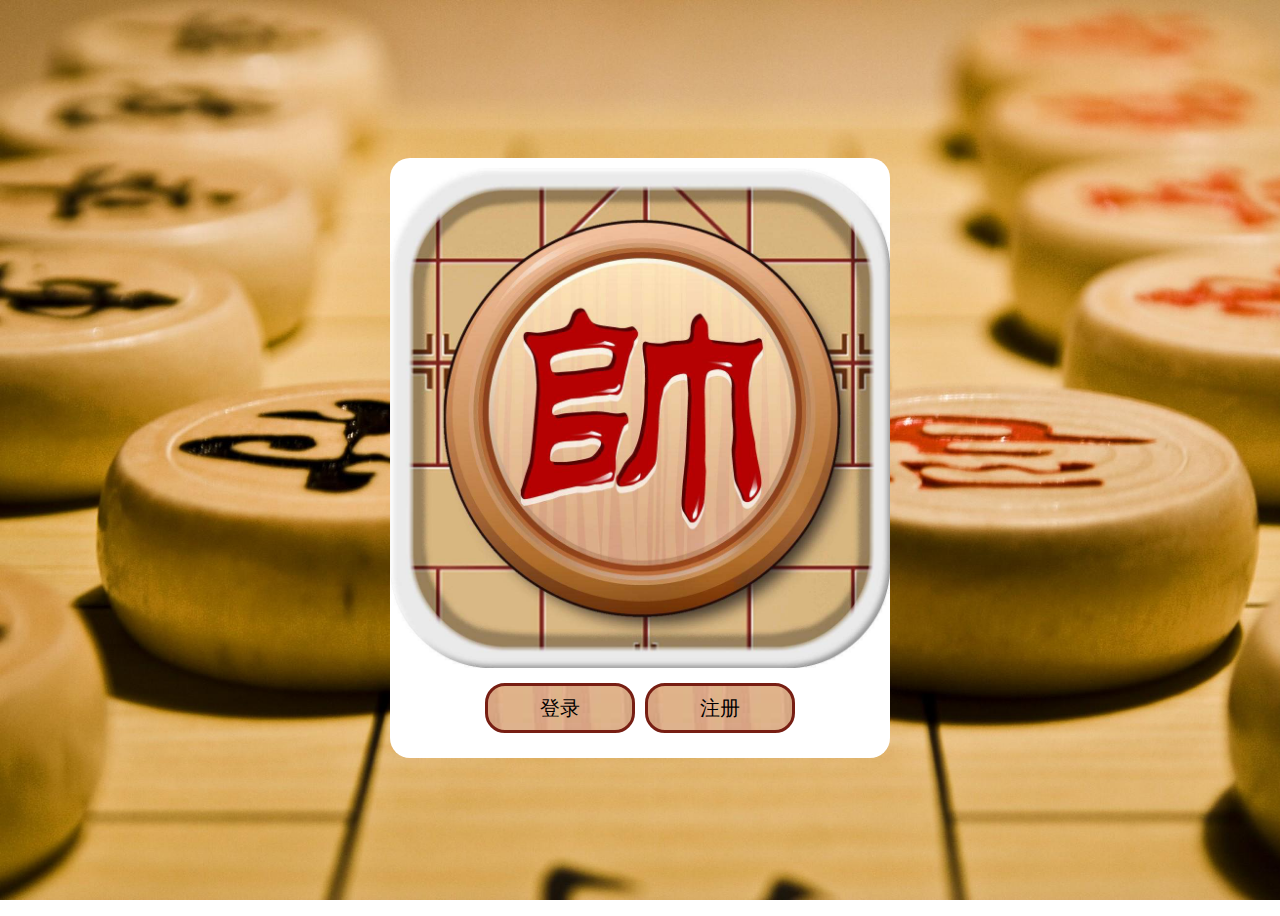
<file: ChineseChess/ChessServer/src/main/resources/static/index.html>
<!DOCTYPE html>
<html lang="en">
<head>
    <meta charset="UTF-8">
    <title>Welcome-首页</title>

    <link rel="stylesheet" href="css/first.css">


</head>
<body class="body">
<div class="main">
    <div class="icon_img" style="width: 500px;height: 500px"></div>
    <div class = "button_box">
        <button onclick="window.location.href= 'login.html'" class="large-button" style="margin-right: 5px">登录</button>
        <button onclick="window.location.href= 'register.html'" class="large-button" style="margin-left: 5px">注册</button>
    </div>
</div>


</body>
</html>
</file>
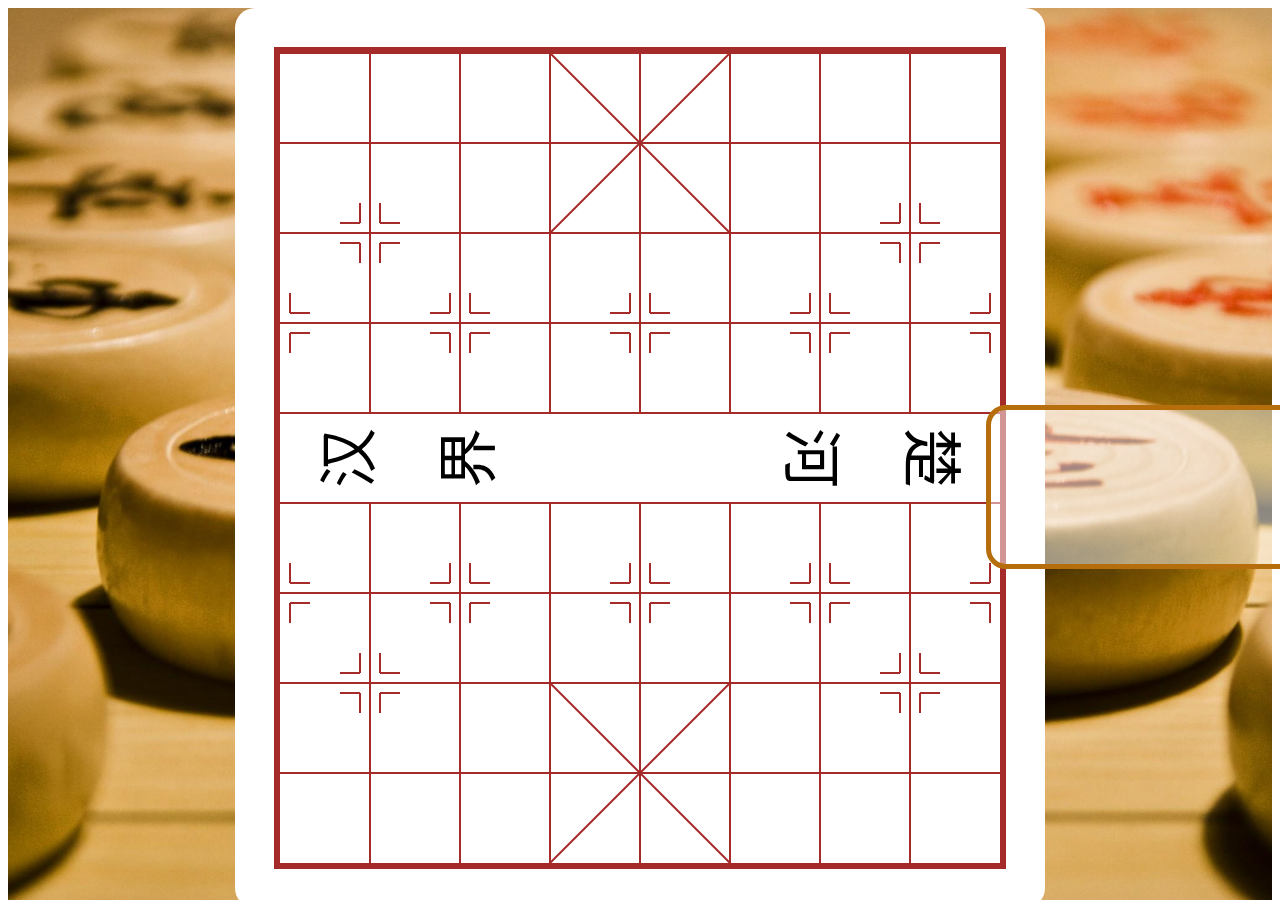
<file: ChineseChess/ChessServer/src/main/resources/static/chessboard.html>
<!DOCTYPE html>
<html lang="zh-CN">
<head>
    <meta charset="UTF-8">
    <title>matching</title>
    <link rel="stylesheet" href="css/first.css">
    <link rel="stylesheet" href="css/Chessboard.css">
    <script src="js/jquery_3.3.1.js"></script>
    <script src="js/rule.js"></script>
    <script src="js/WebSocket.js"></script>
    <script src="js/drewCB.js"></script>
</head>
<body>
<div class="body">
    <div class="chessboard">

        <canvas id="canvas1" height="822" width="732" >不支持Canvas</canvas>
        <script>drewCB();</script>
        <div class="chess_box"  id = "chess_box" onclick="removeAll()"> </div>
        <script>init(player.side);</script>
    </div>
</div>

<div>
    <textarea id="story" name="story" rows="10" cols="40" readonly="readonly" class="text_area"></textarea>
</div>
</body>
</html>
</file>
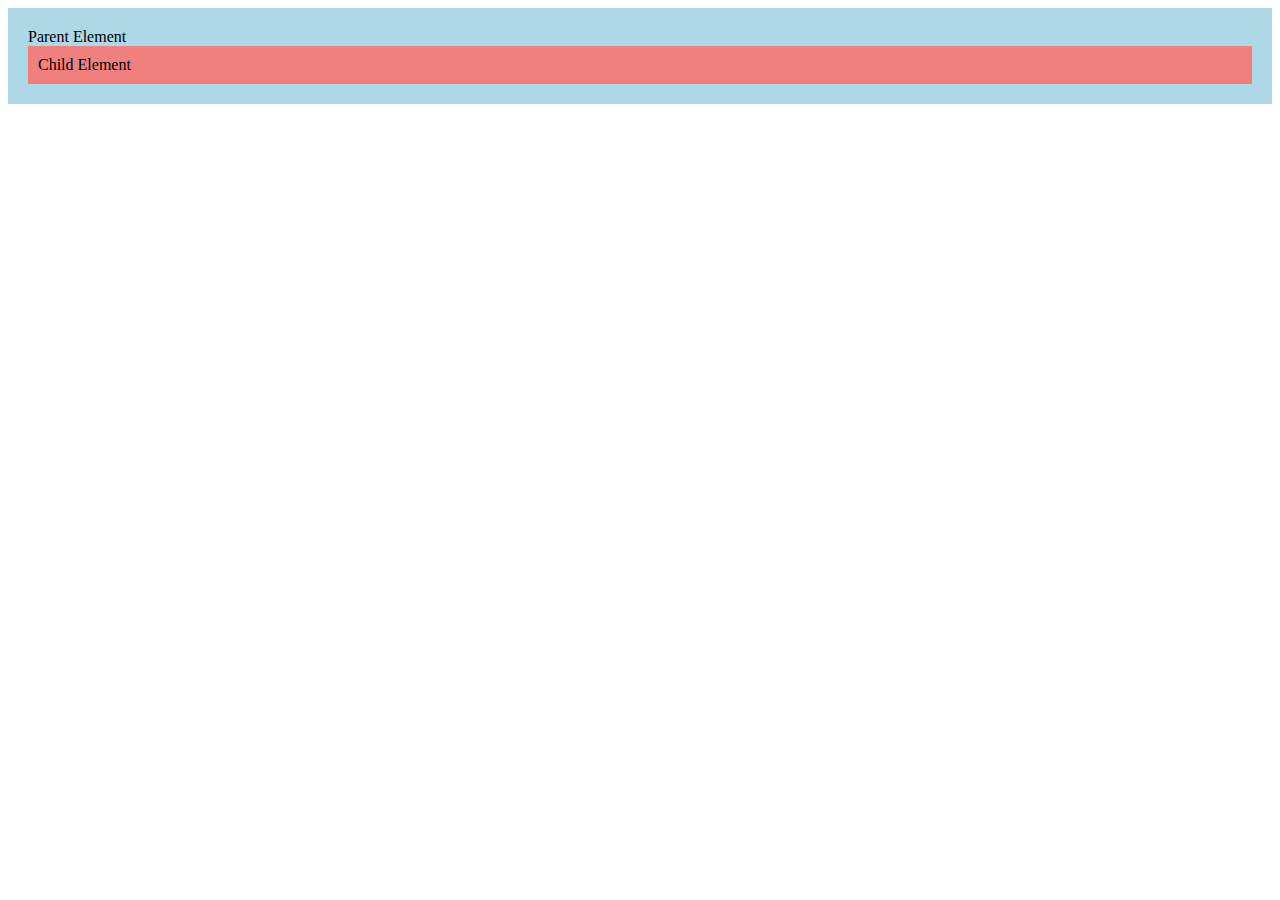
<file: ChineseChess/ChessServer/src/main/resources/static/ChineseChess.html>
<!DOCTYPE html>
<html>
<head>
    <style>
        .parent {
            background-color: lightblue;
            padding: 20px;
        }

        .child {
            background-color: lightcoral;
            padding: 10px;
        }
    </style>
</head>
<body>

<div class="parent" onclick="parentClick()">
    Parent Element
    <div class="child" onclick="childClick(event)">
        Child Element
    </div>
</div>

<script>
    function parentClick() {
        console.log('Parent element clicked');
    }

    function childClick(event) {
        event.stopPropagation(); // 阻止事件冒泡
        console.log('Child element clicked');
    }
</script>

</body>
</html>
</file>
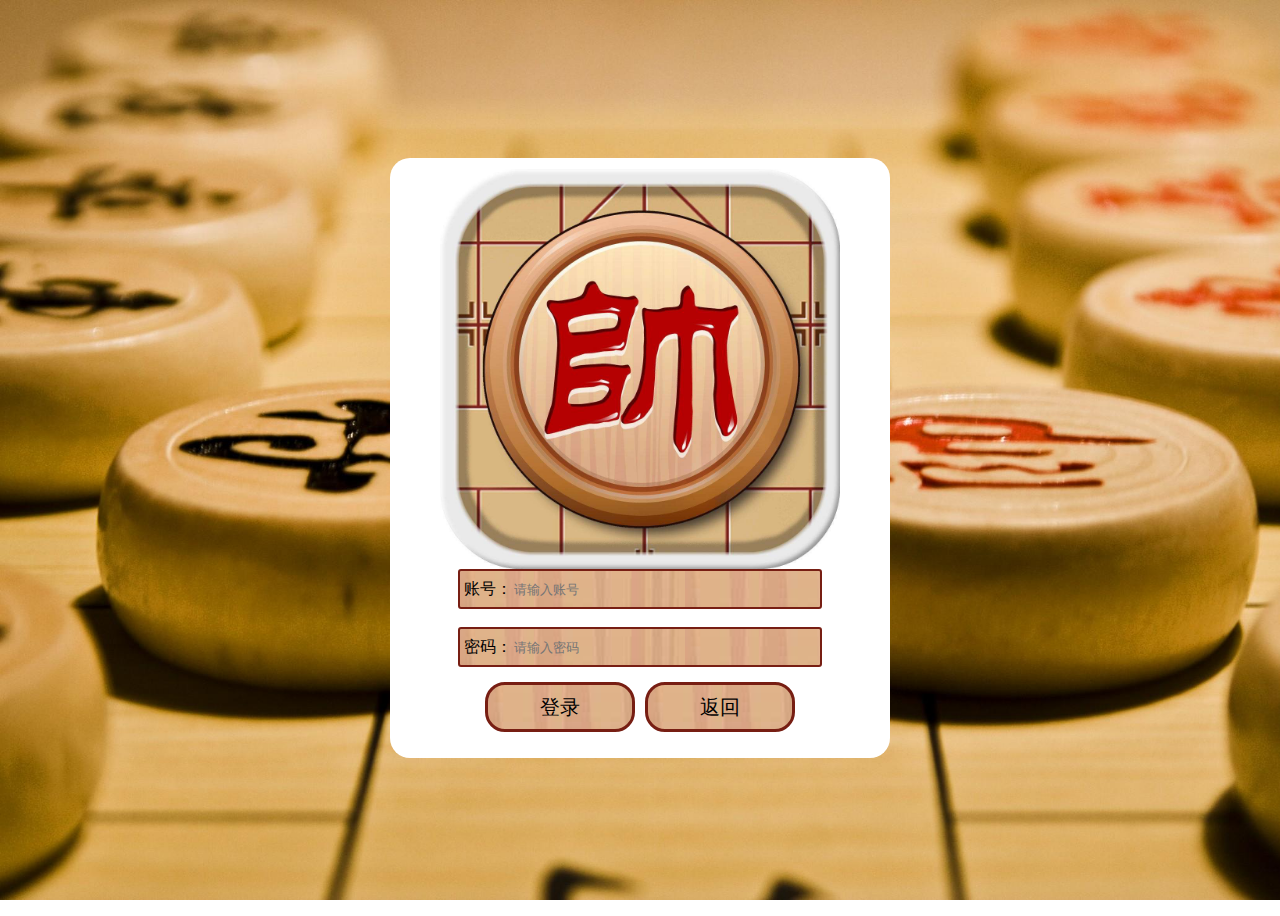
<file: ChineseChess/ChessServer/src/main/resources/static/InPage.html>
<!DOCTYPE html>
<html lang="en">
<head>
    <meta charset="UTF-8">
    <title>对弈页</title>
    <link rel="stylesheet" href="css/first.css">
    <script src="js/jquery_3.3.1.js"></script>
    <script src="js/login.js"></script>

    <script>
        let storage = window.sessionStorage;
        const player = JSON.parse(storage.getItem("player"));
        if (player == null){
            window.location.href = "login.html"
        }
        console.log(player);
    </script>

</head>
<body class="body">
<div class="main">
    <div class="icon_img" style="height: 400px;width: 400px"></div>
    <form action="login" method="post" class="form" id = "login">
        <div>
            <br>
            <label>选边:</label>
                <input type="radio" value="red" checked = "checked" name="side">红方
                <input type="radio" value="black" name="side">黑方

        </div>

    </form>
    <div class = "button_box">
        <button onclick="getMatch(player)" class="large-button" style="margin-right: 5px">匹配</button>
        <button onclick="window.location.href= 'index.html'" class="large-button" style="margin-left: 5px">退出</button>
    </div>
</div>


</body>
</html>
</file>
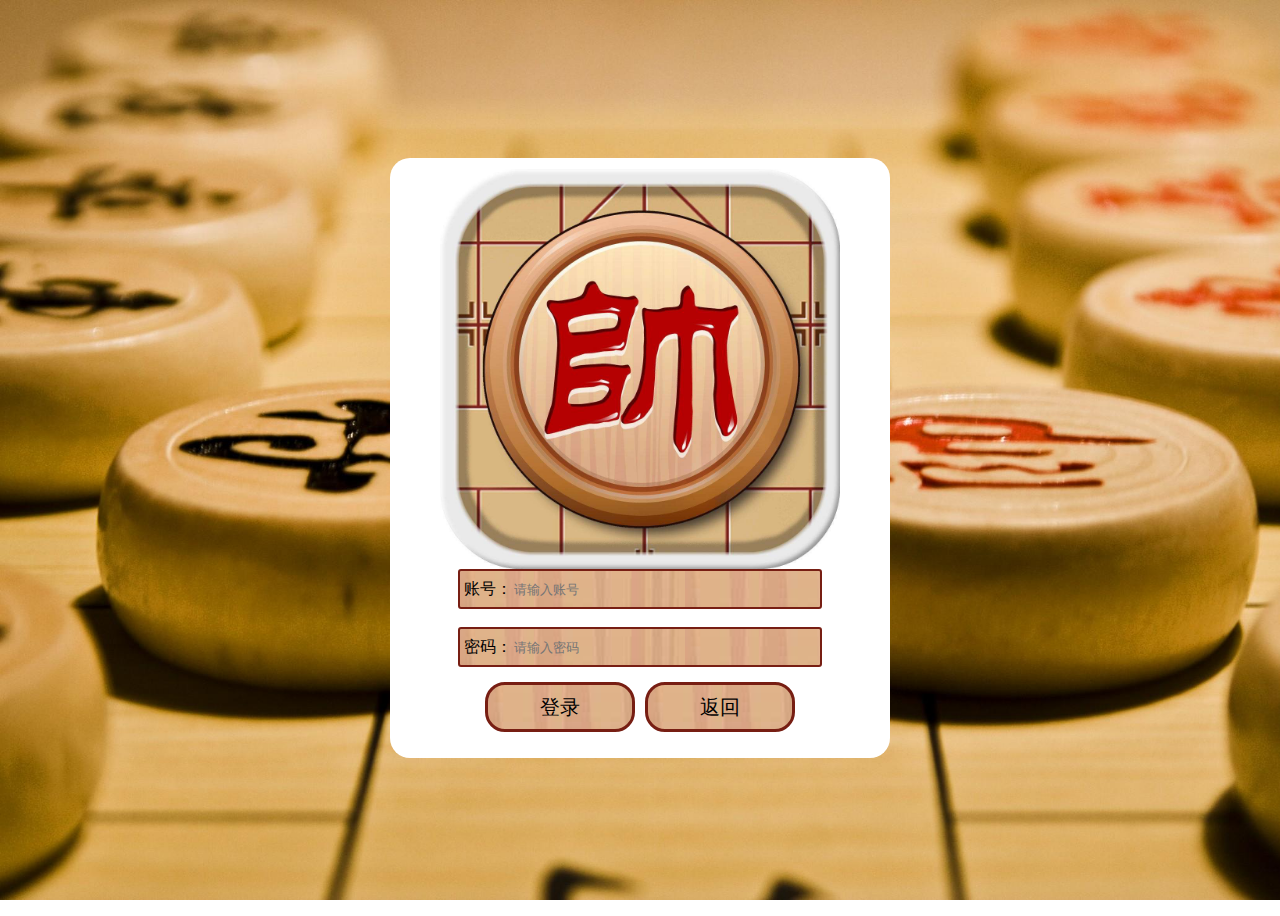
<file: ChineseChess/ChessServer/src/main/resources/static/login.html>
<!DOCTYPE html>
<html lang="cn">
<head>
    <meta charset="UTF-8">
    <title>登录页</title>

    <link rel="stylesheet" href="css/first.css">
    <script src="js/jquery_3.3.1.js"></script>
    <script src="js/login.js"></script>


</head>
<body class="body">
<div class="main">
    <div class="icon_img" style="height: 400px;width: 400px"></div>
    <form action="login" method="post" class="form" id = "login">
        <div class="input_box">
            <label>账号：</label>
            <input name="id" type="text" placeholder="请输入账号"
                   style="width:300px;height:30px;border: 3px;background-color:transparent;"/>
        </div>
        <BR>
        <div class="input_box">
            <label>密码：</label>
            <input name="pwd" type="password" placeholder="请输入密码"
                   style="width:300px;height:30px;border: 3px;background-color:transparent;"/>
        </div>
    </form>
    <div class = "button_box">
        <button onclick="login()" class="large-button" style="margin-right: 5px">登录</button>
        <button onclick="window.location.href= 'index.html'" class="large-button" style="margin-left: 5px">返回</button>
    </div>
</div>


</body>
</html>
</file>
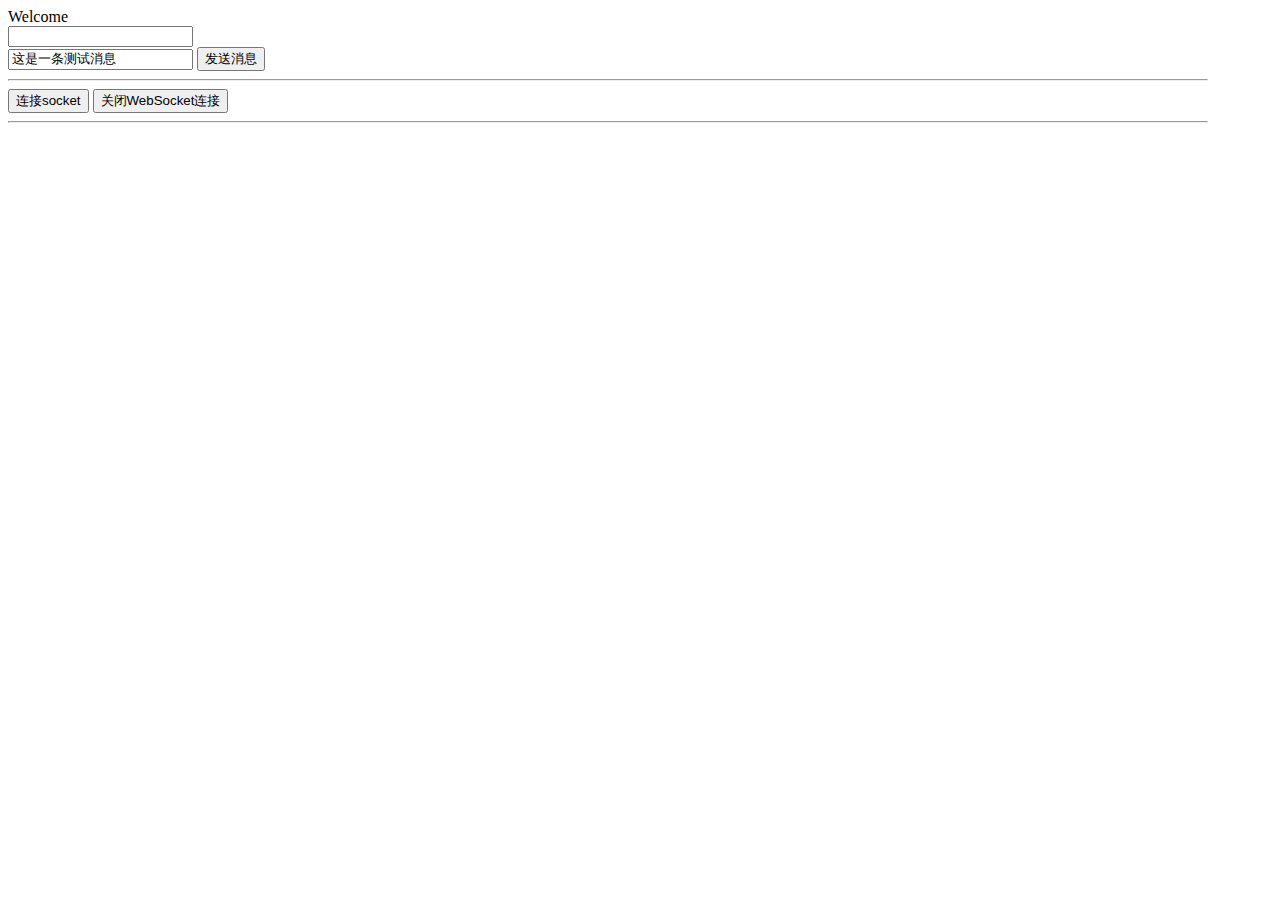
<file: ChineseChess/ChessServer/src/main/resources/static/websocket.html>
<!DOCTYPE html>
<html>
<head>
    <meta charset="utf-8">
    <title>websocket使用</title>
    <script src="js/jquery_3.3.1.js"></script>
    <script src="js/WebSocket.js"></script>
</head>
<body>
<div id="main" style="width: 1200px;height:800px;">
    Welcome
    <br>
    <input id="userid" type="text">
    <br/>
    <input id="text" value="这是一条测试消息"/>
    <button onclick="sendMessage()">发送消息</button>
    <hr/>
    <button onclick="openSocket(document.getElementById('userid'))">连接socket</button>
    <button onclick="closeWebSocket()">关闭WebSocket连接</button>
    <hr/>
    <div id="message"></div>

</div>
</body>
</html>
</file>
<file: ChineseChess/ChessServer/src/main/resources/static/css/first.css>
.body{
    height: 100vh;
    flex-direction: row;
    background-image: url('../images/ChessBoard.jpg');
    background-repeat: no-repeat;
    background-attachment:fixed;
    background-size: cover;
    display: flex;
    align-items: center;
    justify-content: center;
}

.main{
    text-align: center;
    border-radius: 20px;
    width: 500px;
    height: 600px;
    border: 3px white;
    background-color: white;
    display: flex;
    flex-direction: column;
    align-items: center;
    justify-content: center;
}
.icon_img{
    /*height: 400px;*/
    /*width: 400px;*/
    height: 100vh;
    border-radius: 20px;
    background-image: url(../images/chess.png);
    background-repeat: no-repeat;
    background-size: cover;
}

.form{
    border-radius: 20px;
    position: relative;
    display: flex;
    flex-direction: column;
    justify-content: center;
    align-items: center;
}

.input_box{
    width:360px;
    height:36px;
    background-image: url(../images/button.png);
    border: solid #771e13 2px;
    border-radius: 3px;
    display: flex;
    justify-content: center;
    align-items: center;
}
.container {
    height: 490px;
    border-radius: 20px;
    /*position: relative;*/
    display: flex;
    justify-content: center;
    align-items: center;
}
.button_box{
    height: 80px;
    border-radius: 20px;
    position: relative;
    display: flex;
    justify-content: center;
    align-items: center;
}

.large-button {
    /*background-color: #d9b885;*/
    border-radius: 20px;
    border: 3px solid #771e13;
    width: 150px;
    height: 50px;
    font-size: 20px;
    background-image: url("../images/button.png");
}
.chessboard{
    height: 1000px;
    width: 900px;
}
</file>
<file: ChineseChess/ChessServer/src/main/resources/static/css/Chessboard.css>
.chess{
    /*border-width: 8px;*/
    /*border-color:  #b66e0c;#edb663;*/
    background-color: rgb(237,182,99,1);
    border-radius: 50%;
    border-color:  #b66e0c;
    border-width: 5px;
    height: 70px;
    width: 70px;
    font-weight:bold;
    font-size:30px;
    font-family: 'KaiTi';


}
.trans_chess{
    /*background-color: rgb(255,0,0,0.5);*/
    border-radius: 50%;
    border: 10px red;
    height: 70px;
    width: 70px;


}

.chessboard{
    position: relative;
    text-align: center;
    border-radius: 20px;
    width: 810px;
    height: 900px;
    border: 3px white;
    background-color: white;
    display: flex;
    flex-direction: column;
    align-items: center;
    justify-content: center;
}
.chess_box{
    border-radius: 20px;
    top: 0px;
    left:0px;
    position:absolute;
    width:810px;
    height:900px
}

.text_area{
    border-radius: 20px;
    border: #b66e0c 5px solid;
    background-color: rgb(255,255,255,0.5);
    top: 45%;
    left:77%;
    position: absolute;
}
</file>
